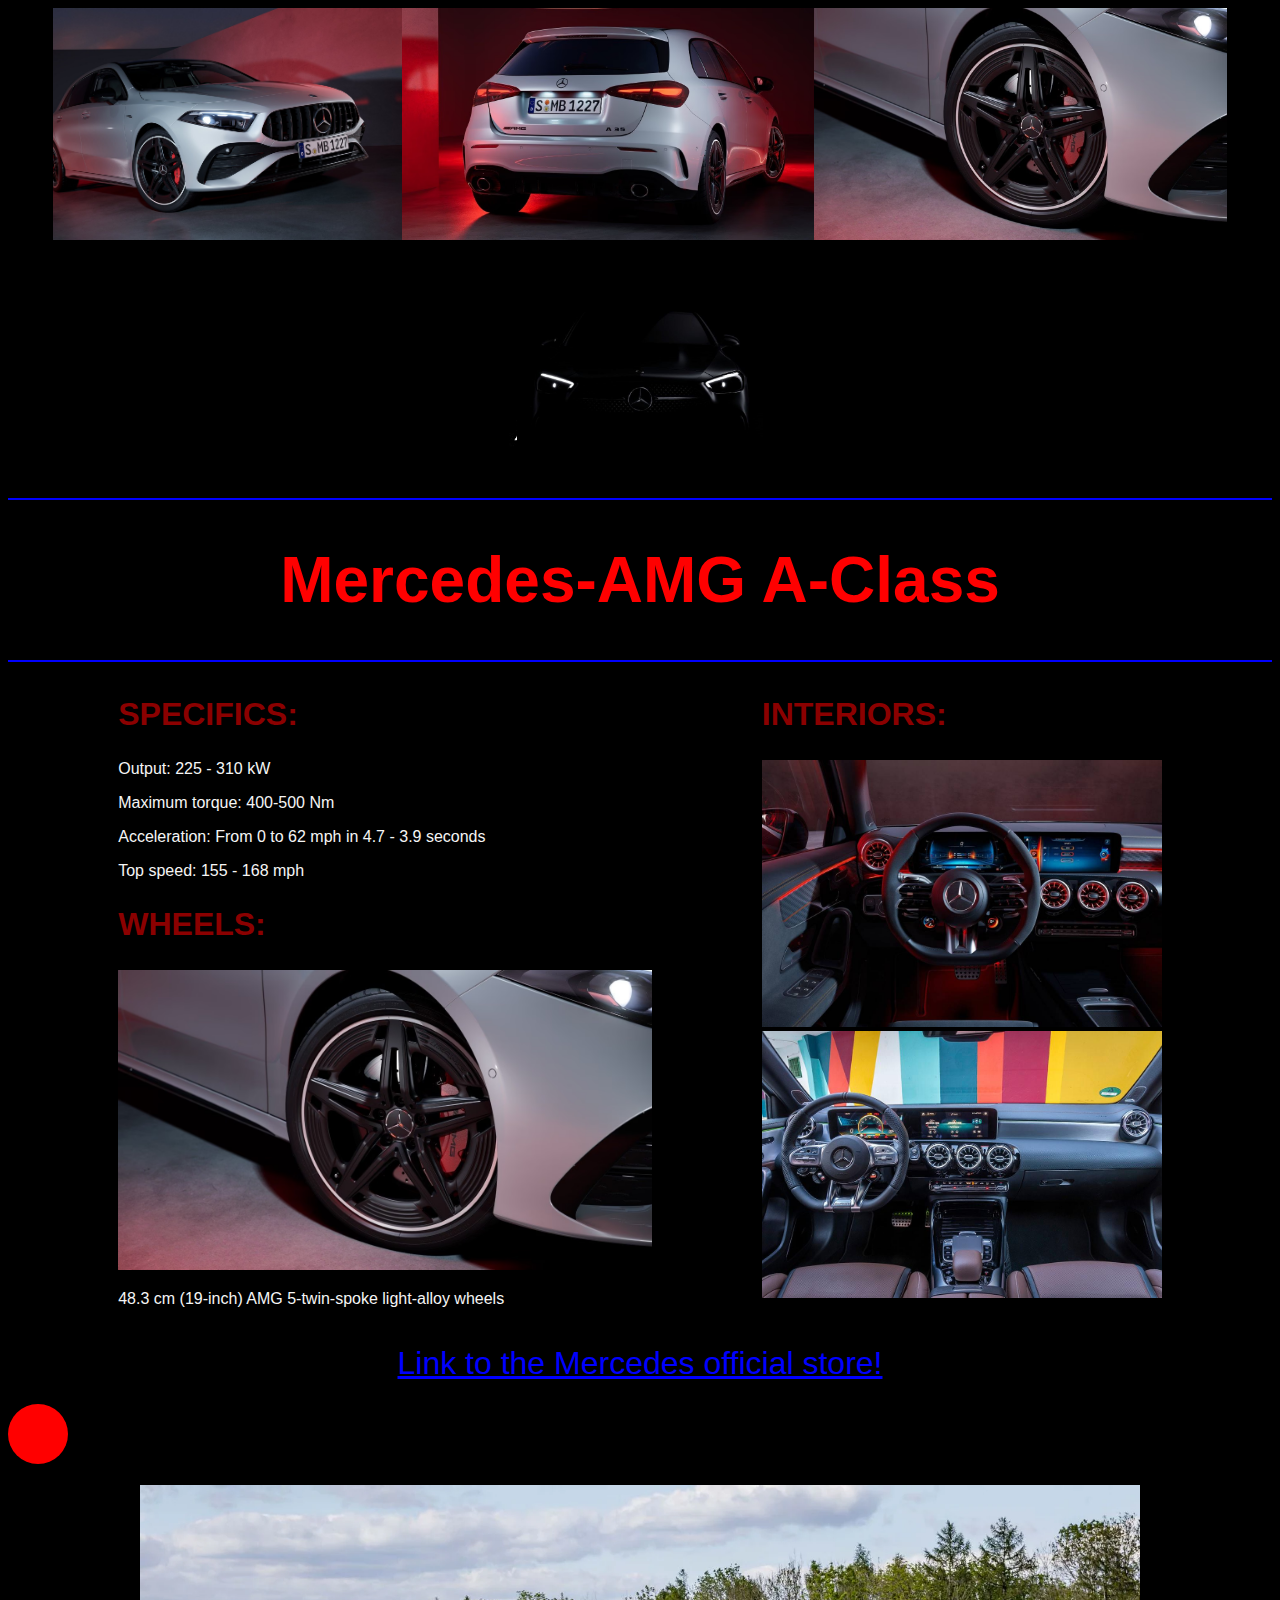
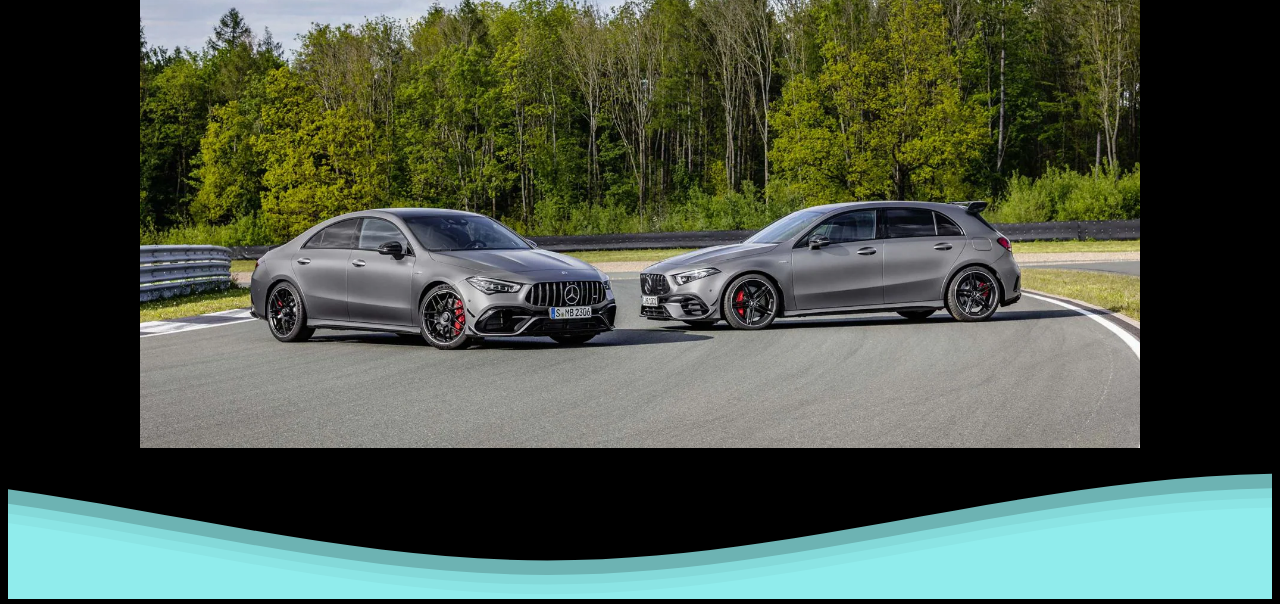
<file: index.html>
<!DOCTYPE html>
<html>
    <head>
        <title> Andrea's Website</title>
        <link rel="stylesheet" href="style2.css" />
    </head>
 
    <body>
        <section class="center-box">
            <img src="mercedes.jpg" height="232px" />
            <img src="ggg.avif" height="232px" />
            <img src="fff.avif" height="232px" />
        </section>
        <div class="fading">
            <img class="bottom" src="amg.png" height="250px" />
        </div>
        <section class="center-box2">
            <img class="top" src="uhj1.jpg" height="250px" />
        </section>
        <hr/ color="blue">
        <h1 class="carname">
            Mercedes-AMG A-Class
        </h1>
        <hr/ color="blue">
        <section class="s">
            <section>
                <h2> SPECIFICS: </h2>
                <p> Output: 225 - 310 kW
                </p>
                <p>   
                Maximum torque: 400-500 Nm
                </p>
                <p>Acceleration: From 0 to 62 mph
                in
                4.7 - 3.9 seconds
                </p>
                <p>Top speed: 155 - 168 mph
                </p>
                <h2> WHEELS: </h2>
                <section>
                    <img src="WHEELS.avif" height="300px" />
                </section>
                <p> 48.3 cm (19-inch) AMG 5-twin-spoke light-alloy wheels </p>
            </section>
            <section>
                <h2> INTERIORS: </h2> 
                <section>
                    <img src="interior.jpg" width="400px" />
                </section>
                <img src="interior2.jpg" width="400px" />
            </section>
        </section>
            <h1> </h1>
            <a class="link" href="https://www.automobile.it/gradara-fiat-multipla-1-6-16v-natural-power/171856493" target="_blank">
            Link to the Mercedes official store!</a>
            <h1> </h1>
            <div class="quadrato"></div>
            <h1> </h1>
            <section class="center-box">
                <img src="dick.webp" width="1000px" />
            </section>
            <p> </p> 
            <div class="your-container">
                <svg
                class="css-waves"
                xmlns="http://www.w3.org/2000/svg"
                xmlns:xlink="http://www.w3.org/1999/xlink"
                viewBox="0 24 150 28"
                preserveAspectRatio="none"
                shape-rendering="auto"
                >
                <defs>
                <path
                  id="wave-pattern"
                  d="M-160 44c30 0 58-18 88-18s 58 18 88 18 58-18 88-18 58 18 88 18 v44h-352z"
                ></path>
                </defs>
                <g class="animated-waves">
                <use href="#wave-pattern" x="48" y="0" fill="rgba(155,255,255,0.7"></use>
                <use href="#wave-pattern" x="48" y="3" fill="rgba(155,255,255,0.5)"></use>
                <use href="#wave-pattern" x="48" y="5" fill="rgba(155,255,255,0.3)"></use>
                <use href="#wave-pattern" x="48" y="7" fill="rgba(155,255,255,0.3)"></use>
                </g>
            </svg>
        </div>    
    </body>
</html>
</file>
<file: style2.css>
.center-box {
    display: flex;
    justify-content: center;
}

.center-box2 {
    display: flex;
    justify-content: center;
    margin-top: -200px;
}

div.fading {
    display: flex;
    justify-content: center;
    animation: FadeInOut 4s infinite alternate-reverse
}

@keyframes FadeInOut {
    0% {opacity:1;}
    5% {opacity:.95;}
    10% {opacity: 0.9;}
    15% {opacity: 0.85;}
    20% {opacity: 0.8;}
    25% {opacity:.75;}
    30% {opacity: 0.7;}
    35% {opacity: 0.65;}
    40% {opacity:.6;}
    45% {opacity: 0.55;}
    50% {opacity:.5;}
    55% {opacity: 0.45;}
    60% {opacity: 0.4;}
    65% {opacity: 0.35;}
    70% {opacity: 0.3;}
    75% {opacity:.25;}
    80% {opacity: 0.2;}
    85% {opacity: 0.15;}
    90% {opacity:.1;}
    95% {opacity: 0.15;}
    95% {opacity: 0.15;}
    95% {opacity: 0.15;}
    100% {opacity: 0;}
}

.top {
    margin-top: -50px;
}

body {
    background-color:black;
}

.carname {
    color: red;
    text-align: center;
    font-size: 4rem;
    font-family: Impact, Haettenschweiler, 'Arial Narrow Bold', sans-serif;
}

h2 {
    color:darkred;
    font-size: 2rem;
    font-family:Impact, Haettenschweiler, 'Arial Narrow Bold', sans-serif;
}

p {
      font-family: 'Lucida Sans', 'Lucida Sans Regular', 'Lucida Grande', 'Lucida Sans Unicode', Geneva, Verdana, sans-serif;
      color: whitesmoke
}

.s {
    display: flex;
    justify-content: space-evenly
}

.link{
    display: flex;
    justify-content: center;
    color: blue;
    font-size: 2rem;
    font-family: Impact, Haettenschweiler, 'Arial Narrow Bold', sans-serif;
    animation: color-change 5s linear 2s infinite alternate;
}
  
@keyframes color-change {
    0%   {color:rgb(55, 0, 255);}
    25%  {color:rgb(255, 0, 0);}
    50%  {color:rgb(55, 0, 255)}
    75%  {color:rgb(255, 0, 0)}
    100% {color:rgb(55, 0, 255)}
}

div.quadrato {
    width: 60px;
    height: 60px;
    border-radius: 30px;
    background-color: red;
    position: relative;
    animation: myfirst 5s linear 2s infinite alternate;
}
  
@keyframes myfirst {
    0%   {background-color:rgb(55, 0, 255); left:0px; top:0px;}
    25%  {background-color:rgb(255, 0, 0); left: 268.75px; top:20px;}
    50%  {background-color:rgb(55, 0, 255); left:537.5px; top:-25px;}
    75%  {background-color:rgb(255, 0, 0); left:806.25px; top:20px;}
    100% {background-color:rgb(55, 0, 255); left:1075px; top:-25px;}
}

hr {
    color: blue;
}

.css-waves {
    position: relative;
    width: 100%;
    height: 15vh;
    margin-bottom: -7px; 
    min-height: 100px;
    max-height: 150px;
}
  
.animated-waves > use {
    animation: infinite-waves 25s cubic-bezier(0.55, 0.5, 0.45, 0.5) infinite;
}

.animated-waves > use:nth-child(1) {
    animation-delay: -2s;
    animation-duration: 7s;
}

.animated-waves > use:nth-child(2) {
    animation-delay: -3s;
    animation-duration: 10s;
}

.animated-waves > use:nth-child(3) {
    animation-delay: -4s;
    animation-duration: 13s;
}

.animated-waves > use:nth-child(4) {
    animation-delay: -5s;
    animation-duration: 20s;
}

@keyframes infinite-waves {
    0% {
      transform: translate3d(-90px, 0, 0);
    }
    100% {
      transform: translate3d(85px, 0, 0);
    }
}

@media (max-width: 768px) {
    .css-waves {
      height: 40px;
      min-height: 40px;
    }
}
</file>
